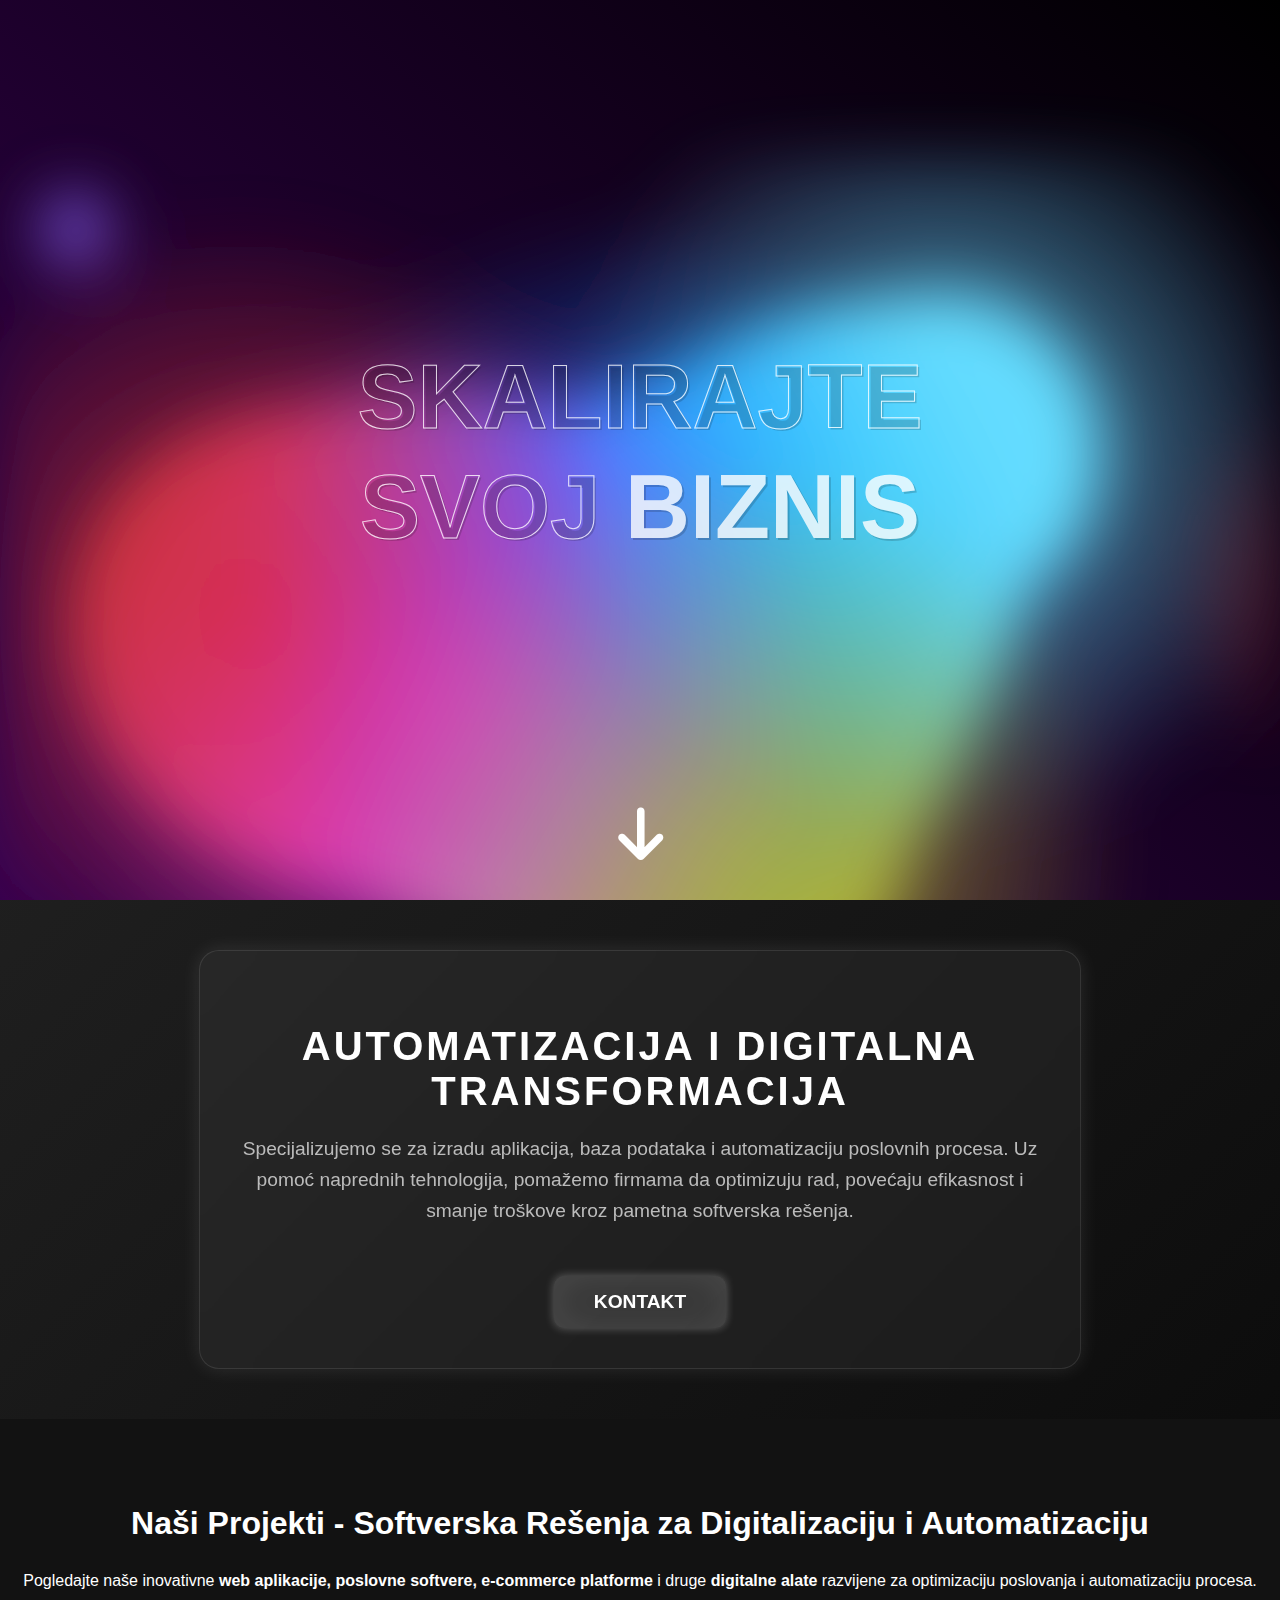
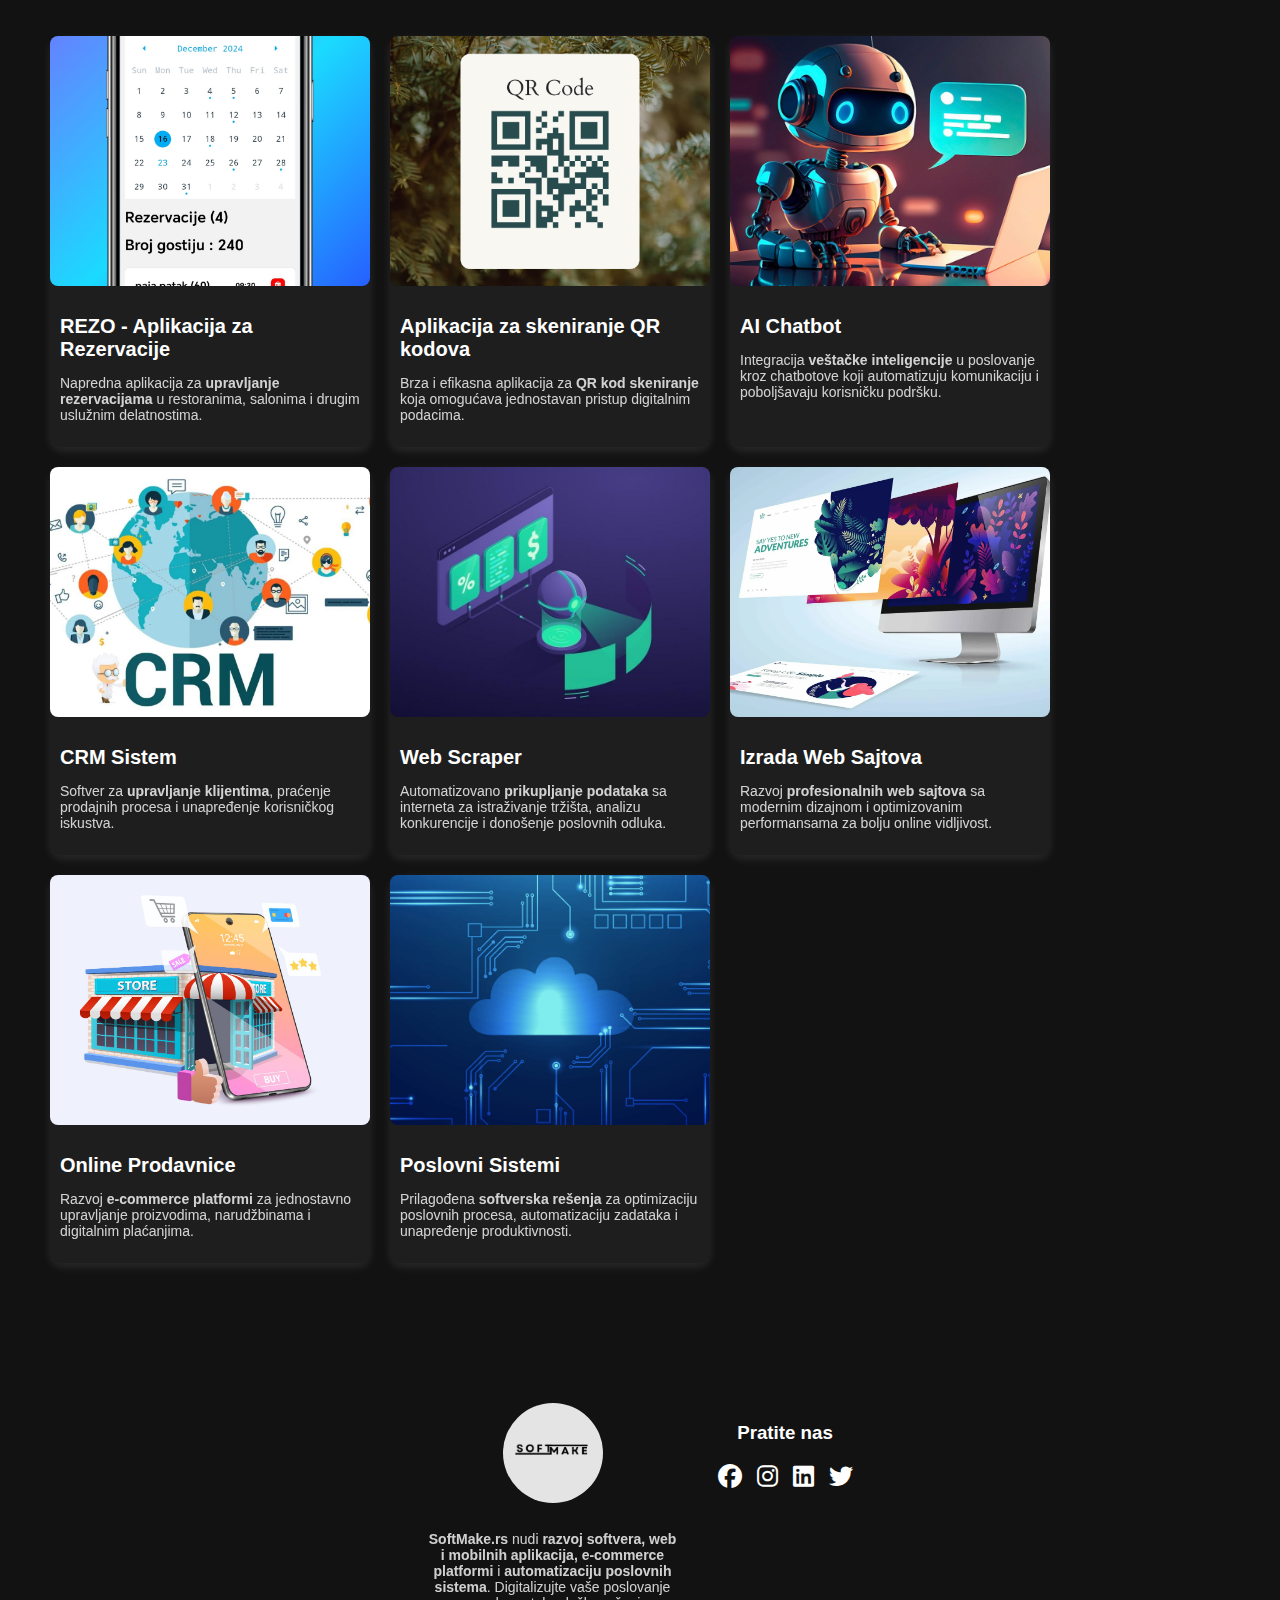
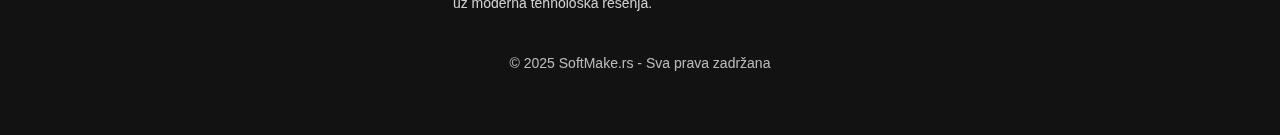
<file: index.html>
<!DOCTYPE html>
<html lang="en">
    <head>
        <meta charset="UTF-8">
        <meta name="viewport" content="width=device-width, initial-scale=1.0">
        
        <title>SoftMake.rs - Razvoj Softvera, Web Aplikacija i E-commerce Rešenja</title>
    
        <meta name="description" content="SoftMake.rs nudi profesionalne programerske usluge - razvoj softvera, kreiranje web aplikacija, e-commerce prodavnica, automatizaciju poslovnih sistema i prilagođena digitalna rešenja.">
        
        <meta name="keywords" content="razvoj softvera, programerske usluge, web aplikacije, mobilne aplikacije, automatizacija poslovanja, e-commerce rešenja, izrada web sajtova, CRM sistemi, AI chatbot, softverska rešenja, poslovni softver, online prodavnice, custom aplikacije, razvoj softvera po meri">
        
        <meta name="author" content="SoftMake.rs">
        
        <meta property="og:title" content="SoftMake.rs - Razvoj Softvera i Digitalnih Rešenja">
        <meta property="og:description" content="SoftMake.rs nudi širok spektar softverskih usluga, uključujući izradu web i mobilnih aplikacija, e-commerce prodavnica i automatizaciju poslovnih sistema.">
        <meta property="og:image" content="img/logo.png">
        <meta property="og:url" content="https://softmake.rs">
        <meta property="og:type" content="website">
    
        <link rel="icon" type="image/png" href="img/logo.png">
    
        <link href="https://fonts.googleapis.com/css2?family=Dongle:wght@700&display=swap" rel="stylesheet">
        <link rel="stylesheet" href="style/bubble.css">
        <link rel="stylesheet" href="style/hero.css">
        <link rel="stylesheet" href="style/about.css">
        <link rel="stylesheet" href="style/projects.css">
        <link rel="stylesheet" href="style/footer.css">
        <link rel="stylesheet" href="style/style.css">
        <link rel="stylesheet" href="style/down-arrow.css">
        <link rel="stylesheet" href="https://cdnjs.cloudflare.com/ajax/libs/font-awesome/6.5.1/css/all.min.css">

        <script type="application/ld+json">
            {
              "@context": "https://schema.org",
              "@type": "Organization",
              "name": "SoftMake.rs",
              "url": "https://softmake.rs",
              "logo": "https://softmake.rs/img/logo.png",
              "description": "SoftMake.rs - Razvoj softvera, izrada web i mobilnih aplikacija, e-commerce platformi i automatizacija poslovnih sistema.",
              "sameAs": [
                "https://www.facebook.com/profile.php?id=61572795044978",
                "https://www.instagram.com/yourprofile",
                "https://www.linkedin.com/in/yourprofile",
                "https://twitter.com/yourprofile"
              ],
              "contactPoint": {
                "@type": "ContactPoint",
                "telephone": "+381600000000",
                "contactType": "customer service",
                "email": "info@softmake.rs",
                "areaServed": "RS",
                "availableLanguage": ["Serbian", "English"]
              }
            }
            </script>
            
    </head>
    
<body>
<section class="hero">
    <div class="text-container">
        <div class="text">
            <span class="prvi">SKALIRAJTE SVOJ </span>
            <span class="drugi"> BIZNIS </span>
        </div>
    </div>

    <div class="gradient-bg">
        <svg xmlns="http://www.w3.org/2000/svg">
            <defs>
                <filter id="goo">
                    <feGaussianBlur in="SourceGraphic" stdDeviation="10" result="blur" />
                    <feColorMatrix in="blur" mode="matrix" values="1 0 0 0 0  0 1 0 0 0  0 0 1 0 0  0 0 0 18 -8" result="goo" />
                    <feBlend in="SourceGraphic" in2="goo" />
                </filter>
            </defs>
        </svg>
        
        <div class="gradients-container">
            <div class="g1"></div>
            <div class="g2"></div>
            <div class="g3"></div>
            <div class="g4"></div>
            <div class="g5"></div>
            <div class="interactive"></div>
        </div>
    </div>
    <div class="down-arrow"><i class="fa-solid fa-arrow-down"></i></div>

</section>
<section class="about">
    <div class="about-container">
        <h2>Automatizacija i Digitalna Transformacija</h2>
        <p>
            Specijalizujemo se za izradu aplikacija, baza podataka i automatizaciju poslovnih procesa. 
            Uz pomoć naprednih tehnologija, pomažemo firmama da optimizuju rad, povećaju efikasnost i 
            smanje troškove kroz pametna softverska rešenja.
        </p>
        <button class="about-button"><a href="contact.html">Kontakt</a></button>
    </div>
</section>

<section class="projects">
    <h2 class="section-title">Naši Projekti - Softverska Rešenja za Digitalizaciju i Automatizaciju</h2>
    <p class="section-subtitle">
        Pogledajte naše inovativne <strong>web aplikacije, poslovne softvere, e-commerce platforme</strong> i druge 
        <strong>digitalne alate</strong> razvijene za optimizaciju poslovanja i automatizaciju procesa.
    </p>
    
    <div class="project-wrapper">
        <div class="projects-container">

            <div class="card">
                <img src="img/projects/rezo.png" alt="REZO - Aplikacija za rezervacije">
                <div class="text">
                    <h1>REZO - Aplikacija za Rezervacije</h1>
                    <p>Napredna aplikacija za <strong>upravljanje rezervacijama</strong> u restoranima, salonima i drugim uslužnim delatnostima.</p>
                </div>
            </div>

            <div class="card">
                <img src="img/projects/qr-code.png" alt="Aplikacija za skeniranje QR kodova">
                <div class="text">
                    <h1>Aplikacija za skeniranje QR kodova</h1>
                    <p>Brza i efikasna aplikacija za <strong>QR kod skeniranje</strong> koja omogućava jednostavan pristup digitalnim podacima.</p>
                </div>
            </div>

            <div class="card">
                <img src="img/projects/ai-chatbot.jpg" alt="AI Chatbot - Automatizacija korisničke podrške">
                <div class="text">
                    <h1>AI Chatbot</h1>
                    <p>Integracija <strong>veštačke inteligencije</strong> u poslovanje kroz chatbotove koji automatizuju komunikaciju i poboljšavaju korisničku podršku.</p>
                </div>
            </div>

            <div class="card">
                <img src="img/projects/crm-system.webp" alt="CRM Sistem - Upravljanje odnosima sa klijentima">
                <div class="text">
                    <h1>CRM Sistem</h1>
                    <p>Softver za <strong>upravljanje klijentima</strong>, praćenje prodajnih procesa i unapređenje korisničkog iskustva.</p>
                </div>
            </div>

            <div class="card">
                <img src="img/projects/webscrapper.jpeg" alt="Web Scraper - Automatizovano prikupljanje podataka">
                <div class="text">
                    <h1>Web Scraper</h1>
                    <p>Automatizovano <strong>prikupljanje podataka</strong> sa interneta za istraživanje tržišta, analizu konkurencije i donošenje poslovnih odluka.</p>
                </div>
            </div>

            <div class="card">
                <img src="img/projects/websites.webp" alt="Izrada Web Sajtova - Digitalna prisutnost vašeg biznisa">
                <div class="text">
                    <h1>Izrada Web Sajtova</h1>
                    <p>Razvoj <strong>profesionalnih web sajtova</strong> sa modernim dizajnom i optimizovanim performansama za bolju online vidljivost.</p>
                </div>
            </div>

            <div class="card">
                <img src="img/projects/onlie-shop.jpg" alt="E-commerce prodavnice - Online prodaja">
                <div class="text">
                    <h1>Online Prodavnice</h1>
                    <p>Razvoj <strong>e-commerce platformi</strong> za jednostavno upravljanje proizvodima, narudžbinama i digitalnim plaćanjima.</p>
                </div>
            </div>

            <div class="card">
                <img src="img/projects/bussines.jpeg" alt="Poslovni Sistemi - Digitalna transformacija">
                <div class="text">
                    <h1>Poslovni Sistemi</h1>
                    <p>Prilagođena <strong>softverska rešenja</strong> za optimizaciju poslovnih procesa, automatizaciju zadataka i unapređenje produktivnosti.</p>
                </div>
            </div>

        </div>
    </div>

</section>



<footer class="footer">
    <div class="footer-container">

        <!-- Logo i opis -->
        <div class="footer-logo">
            <img src="img/logo.png" alt="SoftMake.rs - Razvoj Softvera i Digitalna Automatizacija">
            <p>
                <strong>SoftMake.rs</strong> nudi <strong>razvoj softvera, web i mobilnih aplikacija, e-commerce platformi</strong> 
                i <strong>automatizaciju poslovnih sistema</strong>. Digitalizujte vaše poslovanje uz moderna tehnološka rešenja.
            </p>
        </div>

        <!-- Društvene mreže -->
        <div class="footer-social">
            <h3>Pratite nas</h3>
            <div class="social-icons">
                <a href="https://www.facebook.com/profile.php?id=61572795044978" target="_blank" aria-label="Facebook"><i class="fa-brands fa-facebook"></i></a>
                <a href="#" target="_blank" aria-label="Instagram"><i class="fa-brands fa-instagram"></i></a>
                <a href="#" target="_blank" aria-label="LinkedIn"><i class="fa-brands fa-linkedin"></i></a>
                <a href="https://x.com/SoftMake157473" target="_blank" aria-label="Twitter"><i class="fa-brands fa-twitter"></i></a>
            </div>
        </div>

    </div>

    <!-- Copyright -->
    <div class="footer-bottom">
        <p>&copy; 2025 SoftMake.rs - Sva prava zadržana</p>
    </div>
</footer>


    

    <script src="script/bubble.js"></script>
    <script src="script/main.js"></script>
    <script src="script/down-arrow.js"></script>
</body>
</html>
</file>
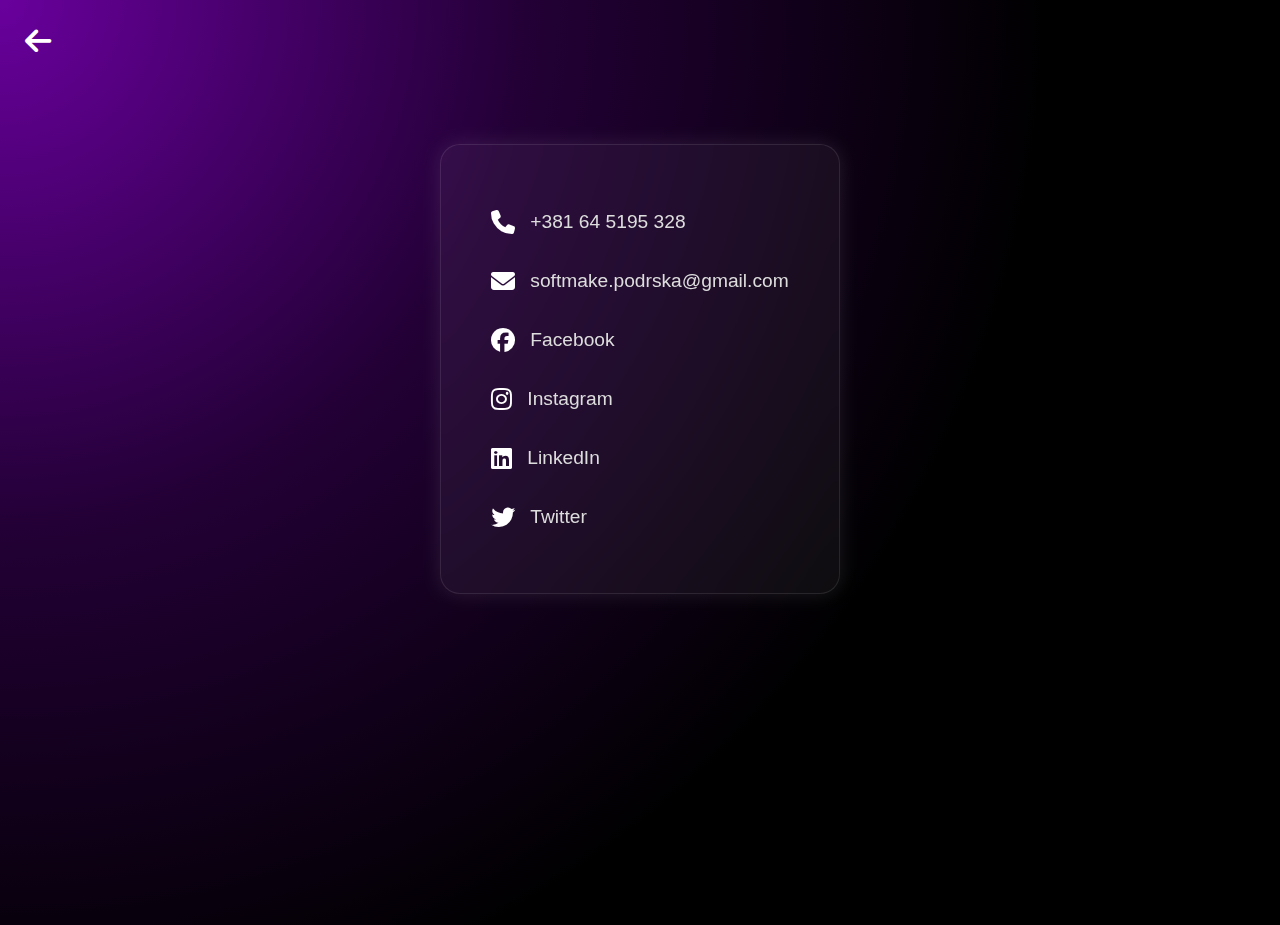
<file: contact.html>
<!DOCTYPE html>
<html lang="en">
<head>
    <meta charset="UTF-8">
    <meta name="viewport" content="width=device-width, initial-scale=1.0">
    <title>Kontakt</title>
    <link rel="stylesheet" href="style/contact.css">
    <link rel="stylesheet" href="https://cdnjs.cloudflare.com/ajax/libs/font-awesome/6.5.1/css/all.min.css">
</head>
<body>

<!-- Strelica za povratak -->
 <div class="back-arrow">
    <a href="index.html" >
        <i class="fa-solid fa-arrow-left"></i>
    </a>
 </div>

<section class="contact">
    <div class="contact-container">
        <ul class="contact-list">
            <li>
                <i class="fa-solid fa-phone"></i>
                <a href="tel:+381645195328">+381 64 5195 328</a>
            </li>
            <li>
                <i class="fa-solid fa-envelope"></i>
                <a href="mailto:softmake.podrska@gmail.com">softmake.podrska@gmail.com</a>
            </li>
            <li>
                <i class="fa-brands fa-facebook"></i>
                <a href="https://www.facebook.com/profile.php?id=61572795044978">Facebook</a>
            </li>
            <li>
                <i class="fa-brands fa-instagram"></i>
                <a href="#">Instagram</a>
            </li>
            <li>
                <i class="fa-brands fa-linkedin"></i>
                <a href="#">LinkedIn</a>
            </li>
            <li>
                <i class="fa-brands fa-twitter"></i>
                <a href="https://x.com/SoftMake157473">Twitter</a>
            </li>
        </ul>
    </div>
</section>

</body>
</html>
</file>
<file: style/bubble.css>
.text-container {
    z-index: 100;
    width: 100%;
    height: 100%;
    display: flex;
    position: absolute;
    top: 0;
    left: 0;
    justify-content: center;
    align-items: center;
    font-size: 96px;
    color: white;
    opacity: 0.8;
    user-select: none;
    text-shadow: 2px 2px rgba(0,0,0,0.2);
  }
  
  :root {
    --color-bg1: rgb(108, 0, 162);
    --color-bg2: rgb(0, 17, 82);
    --color1: 18, 113, 255;
    --color2: 221, 74, 255;
    --color3: 100, 220, 255;
    --color4: 200, 50, 50;
    --color5: 180, 180, 50;
    --color-interactive: 140, 100, 255;
    --circle-size: 80%;
    --blending: hard-light;
  }
  
  @keyframes moveInCircle {
    0% { transform: rotate(0deg); }
    50% { transform: rotate(180deg); }
    100% { transform: rotate(360deg); }
  }
  
  @keyframes moveVertical {
    0% { transform: translateY(-50%); }
    50% { transform: translateY(50%); }
    100% { transform: translateY(-50%); }
  }
  
  @keyframes moveHorizontal {
    0% { transform: translateX(-50%) translateY(-10%); }
    50% { transform: translateX(50%) translateY(10%); }
    100% { transform: translateX(-50%) translateY(-10%); }
  }
  
  .gradient-bg {
    width: 100vw;
    height: 100vh;
    position: relative;
    overflow: hidden;
    background: linear-gradient(40deg, var(--color-bg1), var(--color-bg2));
    top: 0;
    left: 0;
  }
  
  .gradients-container {
    filter: url(#goo) blur(40px);
    width: 100%;
    height: 100%;
    overflow-y: hidden;
  }
  
  /* Svaki mehurić sada ima svoju boju i svoj način kretanja */
  .g1 {
    position: absolute;
    background: radial-gradient(circle at center, rgba(var(--color1), 0.8) 0, rgba(var(--color1), 0) 50%) no-repeat;
    mix-blend-mode: var(--blending);
    width: var(--circle-size);
    height: var(--circle-size);
    top: calc(50% - var(--circle-size) / 2);
    left: calc(50% - var(--circle-size) / 2);
    opacity: 1;
    animation: moveVertical 15s ease infinite;
  }
  
  .g2 {
    position: absolute;
    background: radial-gradient(circle at center, rgba(var(--color2), 0.8) 0, rgba(var(--color2), 0) 50%) no-repeat;
    mix-blend-mode: var(--blending);
    width: var(--circle-size);
    height: var(--circle-size);
    top: calc(50% - var(--circle-size) / 2 + 100px);
    left: calc(50% - var(--circle-size) / 2 - 200px);
    opacity: 1;
    animation: moveInCircle 15s reverse infinite;
  }
  
  .g3 {
    position: absolute;
    background: radial-gradient(circle at center, rgba(var(--color3), 0.8) 0, rgba(var(--color3), 0) 50%) no-repeat;
    mix-blend-mode: var(--blending);
    width: var(--circle-size);
    height: var(--circle-size);
    top: calc(50% - var(--circle-size) / 2 - 150px);
    left: calc(50% - var(--circle-size) / 2 + 300px);
    opacity: 1;
    animation: moveInCircle 25s linear infinite;
  }
  
  .g4 {
    position: absolute;
    background: radial-gradient(circle at center, rgba(var(--color4), 0.8) 0, rgba(var(--color4), 0) 50%) no-repeat;
    mix-blend-mode: var(--blending);
    width: var(--circle-size);
    height: var(--circle-size);
    top: calc(50% - var(--circle-size) / 2);
    left: calc(50% - var(--circle-size) / 2 - 400px);
    opacity: 1;
    animation: moveHorizontal 20s ease infinite;
  }
  
  .g5 {
    position: absolute;
    background: radial-gradient(circle at center, rgba(var(--color5), 0.8) 0, rgba(var(--color5), 0) 50%) no-repeat;
    mix-blend-mode: var(--blending);
    width: calc(var(--circle-size) * 1.5);
    height: calc(var(--circle-size) * 1.5);
    top: calc(50% - var(--circle-size) / 2 + 250px);
    left: calc(50% - var(--circle-size) / 2 + 100px);
    opacity: 1;
    animation: moveInCircle 10s ease infinite;
  }
  
  .interactive {
    position: absolute;
    width: 200px;
    height: 200px;
    background: radial-gradient(circle at center, rgba(var(--color-interactive), 0.9) 0, rgba(var(--color-interactive), 0) 50%);
    mix-blend-mode: var(--blending);
    border-radius: 50%;
    opacity: 0.9;
    pointer-events: none;
    transform: translate(-50%, -50%);
    transition: transform 0.1s ease-out;
  }
</file>
<file: style/hero.css>
/* HERO SECTION - Mehurići */
:root {
    --color-bg1: rgb(53, 0, 80);
    --color-bg2: rgb(0, 0, 0);
    --color1: 18, 113, 255;
    --color2: 221, 74, 255;
    --color3: 100, 220, 255;
    --color4: 200, 50, 50;
    --color5: 180, 180, 50;
    --color-interactive: 140, 100, 255;
    --circle-size: 100%;
    --blending: hard-light;
}

.hero {
    position: relative;
    width: 100%;
    height: 100vh;
    background: linear-gradient(40deg, var(--color-bg1), var(--color-bg2));
    display: flex;
    justify-content: center;
    align-items: center;
    overflow-y: hidden;
    text-align: center;
}

.gradients-container {
    filter: url(#goo) blur(30px);
    width: 100%;
    height: 100%;
    position: relative;
}

.g1, .g2, .g3, .g4, .g5 {
    position: absolute;
    width: var(--circle-size);
    height: var(--circle-size);
    mix-blend-mode: var(--blending);
    opacity: 1;
}

.g1 { background: radial-gradient(circle, rgba(var(--color1), 0.8) 0, rgba(var(--color1), 0) 50%); animation: moveVertical 5s ease infinite; }
.g2 { background: radial-gradient(circle, rgba(var(--color2), 0.8) 0, rgba(var(--color2), 0) 50%); animation: moveInHorizontal 5s reverse infinite; }
.g3 { background: radial-gradient(circle, rgba(var(--color3), 0.8) 0, rgba(var(--color3), 0) 50%); animation: moveInVertical 15s linear infinite; }
.g4 { background: radial-gradient(circle, rgba(var(--color4), 0.8) 0, rgba(var(--color4), 0) 50%); animation: moveHorizontal 10s ease infinite; }
.g5 { background: radial-gradient(circle, rgba(var(--color5), 0.8) 0, rgba(var(--color5), 0) 50%); animation: moveInHorizontal 30s ease infinite; }

.interactive {
    position: absolute;
    width: 150px;
    height: 150px;
    background: radial-gradient(circle at center, rgba(var(--color-interactive), 0.9) 0, rgba(var(--color-interactive), 0) 50%);
    mix-blend-mode: var(--blending);
    border-radius: 50%;
    opacity: 0.9;
    pointer-events: none;
    transform: translate(-50%, -50%);
    transition: transform 0.1s ease-out;
}

@keyframes moveInCircle {
    0% { transform: rotate(0deg); }
    50% { transform: rotate(180deg); }
    100% { transform: rotate(360deg); }
}

@keyframes moveVertical {
    0% { transform: translateY(-30%); }
    50% { transform: translateY(30%); }
    100% { transform: translateY(-30%); }
}

@keyframes moveHorizontal {
    0% { transform: translateX(-30%) translateY(-10%); }
    50% { transform: translateX(30%) translateY(10%); }
    100% { transform: translateX(-30%) translateY(-10%); }
}

.hero .text-container .text {
    max-width: 600px;
    display: block;
    animation: fadeIn 2s ease-in-out;
}

.hero .text-container .prvi {
    font-family: Arial, Helvetica, sans-serif;
    font-size: 90px;
    font-weight: 900;
    color: transparent;
    -webkit-text-stroke: 1px white;
    animation: slideInLeft 2s ease-in-out;
}

.hero .text-container .drugi {
    font-family: Arial, Helvetica, sans-serif;
    font-size: 90px;
    font-weight: 900;
    color: white;
    -webkit-text-stroke: 0;
    animation: slideInRight 2s ease-in-out;
}

@keyframes fadeIn {
    0% { opacity: 0; }
    100% { opacity: 1; }
}

@keyframes slideInLeft {
    0% { transform: translateX(-100%); opacity: 0; }
    100% { transform: translateX(0); opacity: 1; }
}

@keyframes slideInRight {
    0% { transform: translateX(100%); opacity: 0; }
    100% { transform: translateX(0); opacity: 1; }
}

@media (max-width: 768px) {
    .hero .text-container .prvi, .hero .text-container .drugi {
        font-size: 50px;
    }
}
</file>
<file: style/about.css>
/* About Section - Futuristic Design */
.about {
    display: flex;
    justify-content: center;
    align-items: center;
    background: linear-gradient(135deg, rgba(32,32,32,0.9), rgba(12,12,12,0.9));
    text-align: center;
    padding: 50px 10%;
    position: relative;
    overflow: hidden;
}

.about-container {
    max-width: 800px;
    padding: 40px;
    background: rgba(255, 255, 255, 0.05);
    backdrop-filter: blur(10px);
    border-radius: 20px;
    box-shadow: 0 0 20px rgba(255, 255, 255, 0.1);
    border: 1px solid rgba(255, 255, 255, 0.1);
}

.about h2 {
    font-size: 2.5rem;
    color: #ffffff;
    text-transform: uppercase;
    letter-spacing: 3px;
    margin-bottom: 20px;
}

.about p {
    font-size: 1.2rem;
    line-height: 1.6;
    color: #bbb;
}

.about-button {
    display: inline-block;
    margin-top: 30px;
    padding: 15px 40px;
    font-size: 1.2rem;
    color: #ffffff;
    background: rgba(255, 255, 255, 0.1);
    border: none;
    border-radius: 10px;
    font-weight: bold;
    text-transform: uppercase;
    cursor: pointer;
    box-shadow: 0 0 10px rgba(255, 255, 255, 0.3), 0 0 40px rgba(255, 255, 255, 0.1) inset;
    transition: all 0.3s ease;
}

.about-button:hover {
    background: rgba(255, 255, 255, 0.2);
    box-shadow: 0 0 20px rgba(255, 255, 255, 0.4), 0 0 50px rgba(255, 255, 255, 0.2) inset;
    transform: scale(1.1);
}

.about-button a{
    text-decoration: none;
    color: #fff;
}

/* Responsive Styles */
@media (max-width: 768px) {
    .about {
        padding: 30px;
        height: auto;
    }

    .about-container {
        padding: 15px;
        max-width: 90%;
    }

    .about h2 {
        font-size: 1.5rem;
    }

    .about p {
        font-size: 1rem;
        line-height: 1.4;
    }

    .about-button {
        padding: 12px 30px;
        font-size: 1rem;
    }
}
</file>
<file: style/projects.css>
/* Sekcija projekata - Tamna tema */
.projects {
    background: #121212;
    color: white;
    text-align: center;
    padding: 60px 20px;
}

/* Naslov sekcije */
.section-title {
    font-size: 32px;
    margin-bottom: 30px;
    font-weight: bold;
}

.project-wrapper{
    width:100%;
    display: flex;
    justify-content: center;
}

/* Kontejner za kartice */
.projects-container {
    display: flex;
    flex-wrap: wrap;
    justify-content: flex-start; /* Centriranje na sredinu */
    gap: 20px;
    width: 100%;
    margin: 0 auto;
    padding: 30px;
}

/* Kartica */
.card {
    background: #1e1e1e;
    border-radius: 12px;
    width: 320px;
    text-align: left;
    box-shadow: 0px 4px 10px rgba(255, 255, 255, 0.1);
    transition: transform 0.3s ease, box-shadow 0.3s ease;
}

/* Hover efekat */
.card:hover {
    transform: translateY(-5px);
    box-shadow: 0px 6px 15px rgba(255, 255, 255, 0.15);
}

/* Slika */
.card img {
    width: 100%;
    height: 250px;
    object-fit: cover;
    border-radius: 8px;
}

.card .text{
    padding: 10px;
}

/* Naslov */
.card h1 {
    font-size: 20px;
    margin: 15px 0 10px;
    color: #ffffff;
}

/* Opis */
.card p {
    font-size: 14px;
    opacity: 0.8;
}
</file>
<file: style/footer.css>
/* Glavni stil footera */
.footer {
    background: #121212;
    color: white;
    padding: 50px 20px;
    text-align: center;
}

/* Kontejner za raspored */
.footer-container {
    display: flex;
    flex-wrap: wrap;
    justify-content: center;
    gap: 40px;
    max-width: 1200px;
    margin: 0 auto;
}

/* Logo i opis */
.footer-logo img {
    width: 100px;
    height: 100px;
    margin-bottom: 10px;
    border-radius: 50%;
}
.footer-logo p {
    font-size: 14px;
    opacity: 0.8;
    max-width: 250px;
}

.footer-nav ul {
    list-style: none;
    padding: 0;
}
.footer-nav ul li {
    margin: 5px 0;
}
.footer-nav ul li a {
    color: white;
    text-decoration: none;
    transition: color 0.3s ease;
}
.footer-nav ul li a:hover {
    color: #8ed2ff;
}

/* Društvene mreže */
.social-icons {
    display: flex;
    justify-content: center;
    gap: 15px;
}
.social-icons a {
    font-size: 24px;
    color: white;
    transition: color 0.3s ease;
}
.social-icons a:hover {
    color: #7be0ff;
}

/* Donji deo footera */
.footer-bottom {
    margin-top: 30px;
    font-size: 14px;
    opacity: 0.7;
}

/* Responsivan dizajn */
@media (max-width: 768px) {
    .footer-container {
        flex-direction: column;
        align-items: center;
    }
}
</file>
<file: style/style.css>
html, body {
    margin: 0;
    padding: 0;
    overflow-x: hidden;
    background-color: #121212;
    color: #e0e0e0;
    font-family: Arial, sans-serif;
}

/* Dark mode scrollbar*/
::-webkit-scrollbar {
    width: 8px;
}

::-webkit-scrollbar-track {
    background: #1e1e1e;
}

::-webkit-scrollbar-thumb {
    background: #555;
    border-radius: 10px;
}

::-webkit-scrollbar-thumb:hover {
    background: #777;
} 

/* Responsive Styles */
@media (max-width: 768px) {
    ::-webkit-scrollbar {
        display: none;
    }
    body {
        -ms-overflow-style: none;
        scrollbar-width: none;
    }
}
</file>
<file: style/down-arrow.css>
.down-arrow {
    position: absolute;
    background: none;
    border: none;
    bottom: 30px;
    left: 50%;
    transform: translateX(-50%);
    font-size: 60px;
    color: white;
    cursor: pointer;
    animation: bounce 1.5s infinite;
    z-index: 10;
    outline: none; /* Uklanja default border kod nekih browsera */
}

@keyframes bounce {
    0%, 100% {
        transform: translateX(-50%) translateY(0);
    }
    50% {
        transform: translateX(-50%) translateY(10px);
    }
}

@media (max-width: 768px) {
    .down-arrow{
        bottom: 50px;
    }
}
</file>
<file: style/contact.css>
/* Globalna pozadina - dramatičan prelaz iz ljubičaste u crnu */
body {
    background: radial-gradient(circle at left top, #69009d, #230036,#000000,#000000);
    font-family: Arial, Helvetica, sans-serif;
    height: 100vh;
    margin: 0;
    overflow: hidden;
}

/* Sekcija kontakt */
.contact {
    display: flex;
    justify-content: center;

    text-align: center;
    padding: 60px 10%;
    position: relative;
    overflow: hidden;
    height: 450px;
}

/* Kontakt kontejner */
.contact-container {
    max-width: 600px;
    padding: 40px;
    background: rgba(255, 255, 255, 0.05);
    backdrop-filter: blur(10px);
    border-radius: 20px;
    box-shadow: 0 0 20px rgba(255, 255, 255, 0.1);
    border: 1px solid rgba(255, 255, 255, 0.1);
}

/* Kontakt lista */
.contact-list {
    list-style: none;
    padding: 0;
    margin: 0;
}

.contact-list li {
    display: flex;
    align-items: center;
    gap: 15px;
    font-size: 1.2rem;
    color: #bbb;
    margin: 15px 0;
    padding: 10px;
    border-radius: 10px;
    transition: all 0.3s ease;
}

.contact-list li i {
    font-size: 1.5rem;
    color: #ffffff;
    transition: color 0.3s ease;
}

.contact-list li a {
    text-decoration: none;
    color: #ddd;
    transition: color 0.3s ease;
}

/* Hover efekti */
.contact-list li:hover {
    background: rgba(255, 255, 255, 0.1);
}

.contact-list li:hover i {
    color: #ffffff;
}

.contact-list li:hover a {
    color: #ffffff;
}

/* Strelica za povratak */

.back-arrow{
   margin:25px;
}
.back-arrow a{
    text-decoration: none;
    color: #fff;
    font-size: 30px;
}

/* Responsivan dizajn */
@media (max-width: 768px) {
    .contact {
        padding: 30px;
        height: auto;
    }

    .contact-container {
        padding: 15px;
        max-width: 90%;
    }

    .contact-list li {
        font-size: 1rem;
    }
}
</file>
